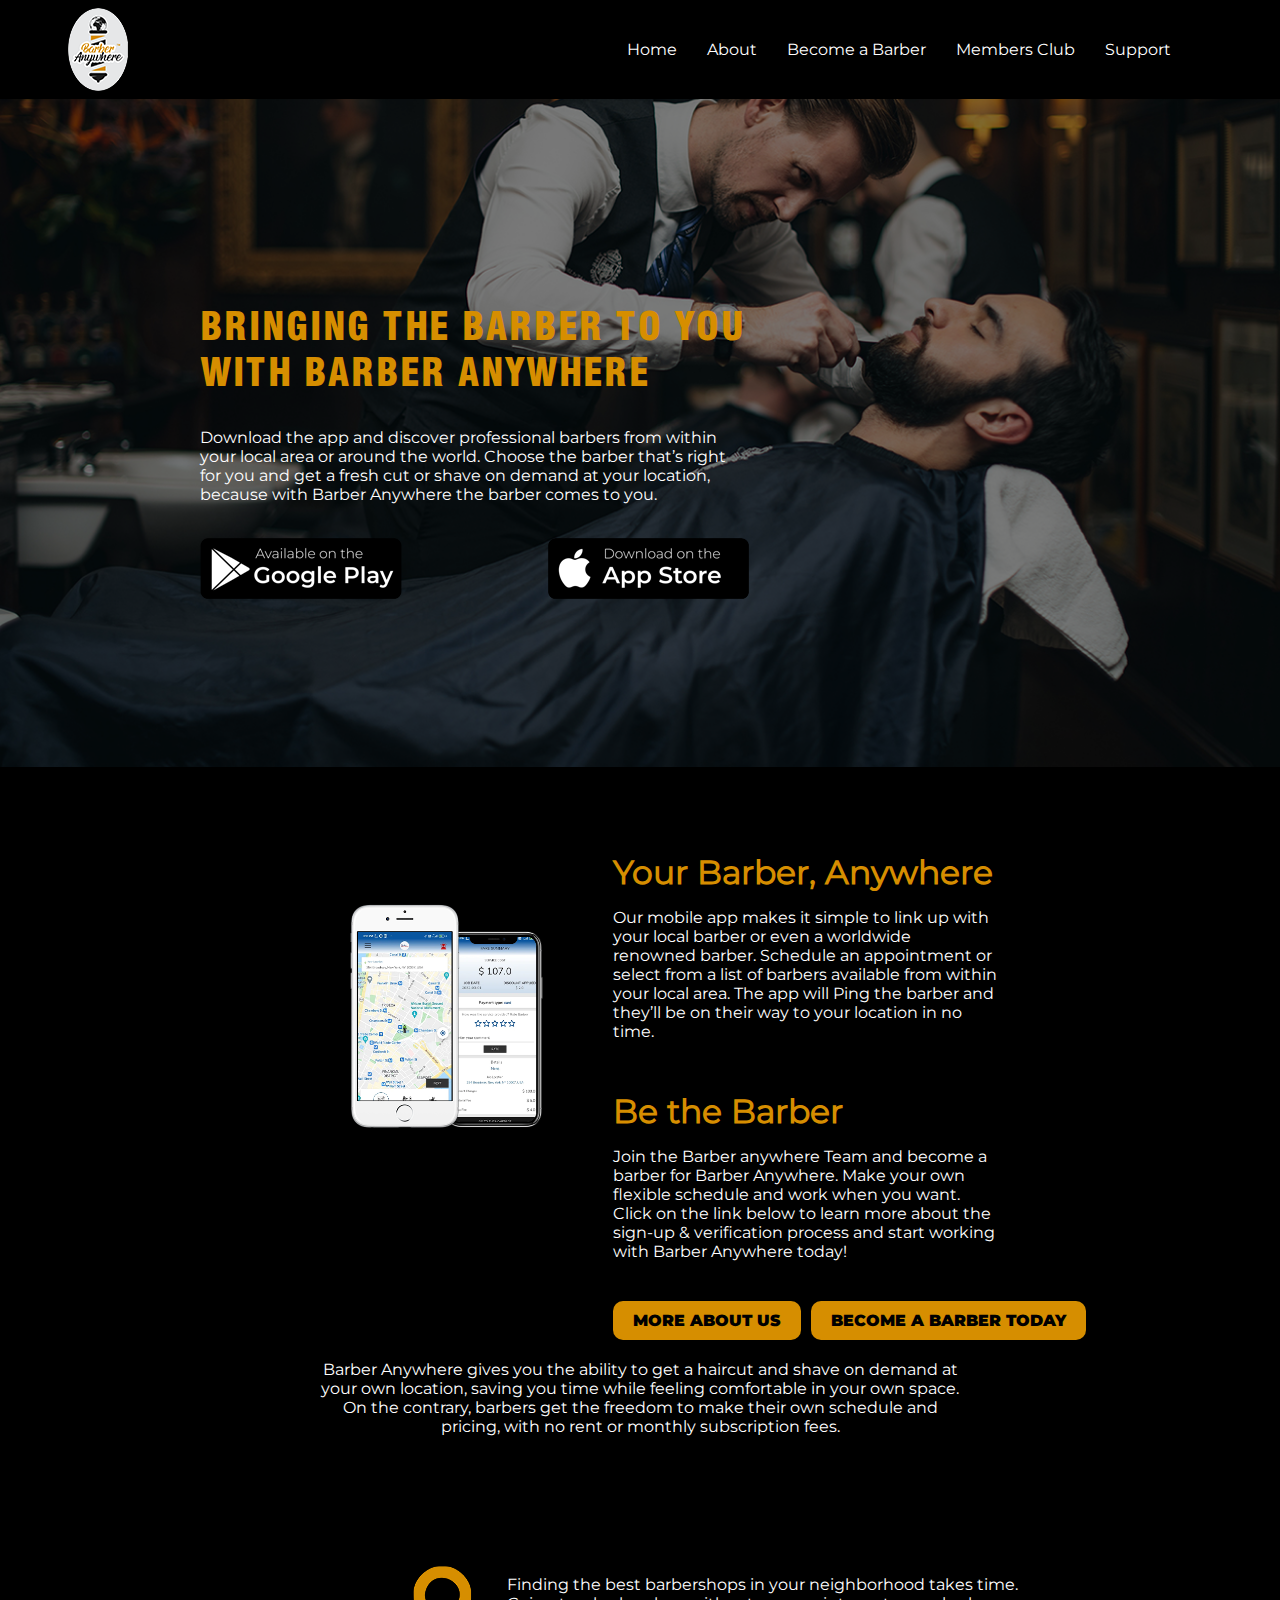
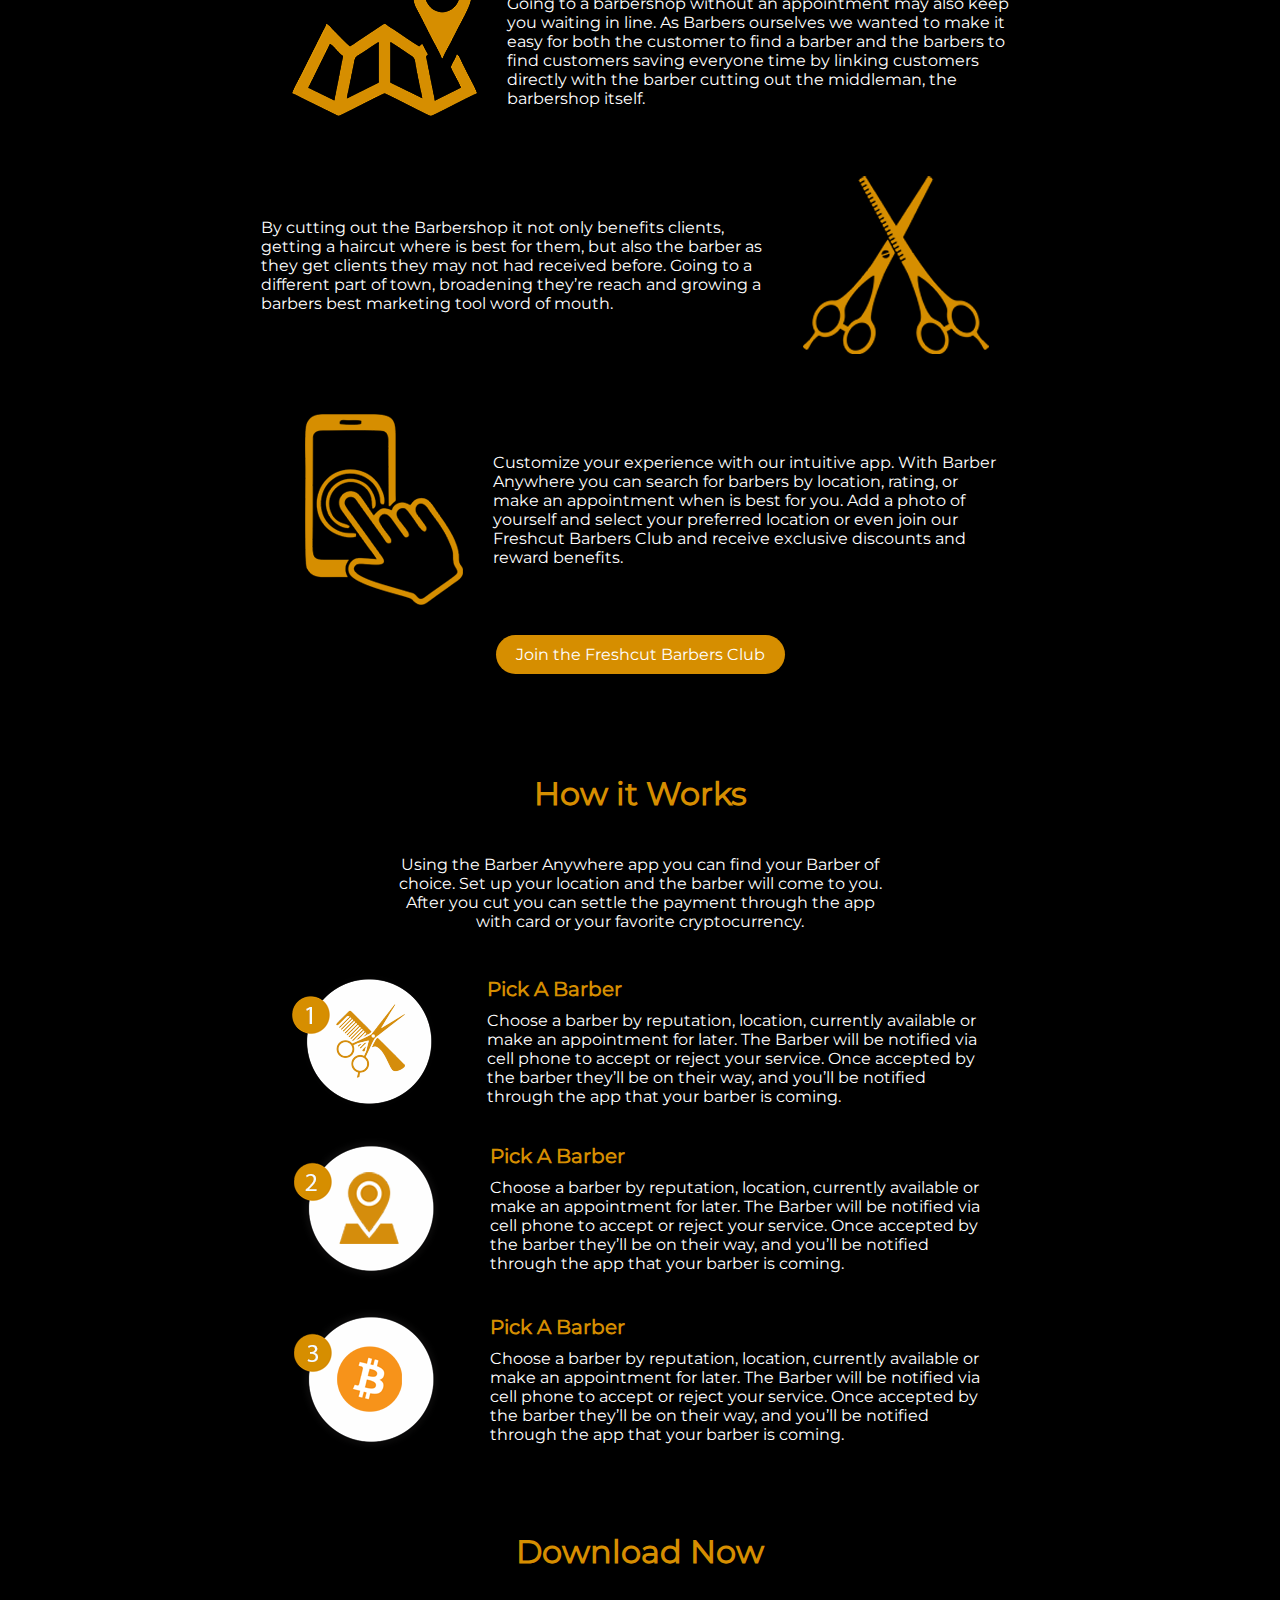
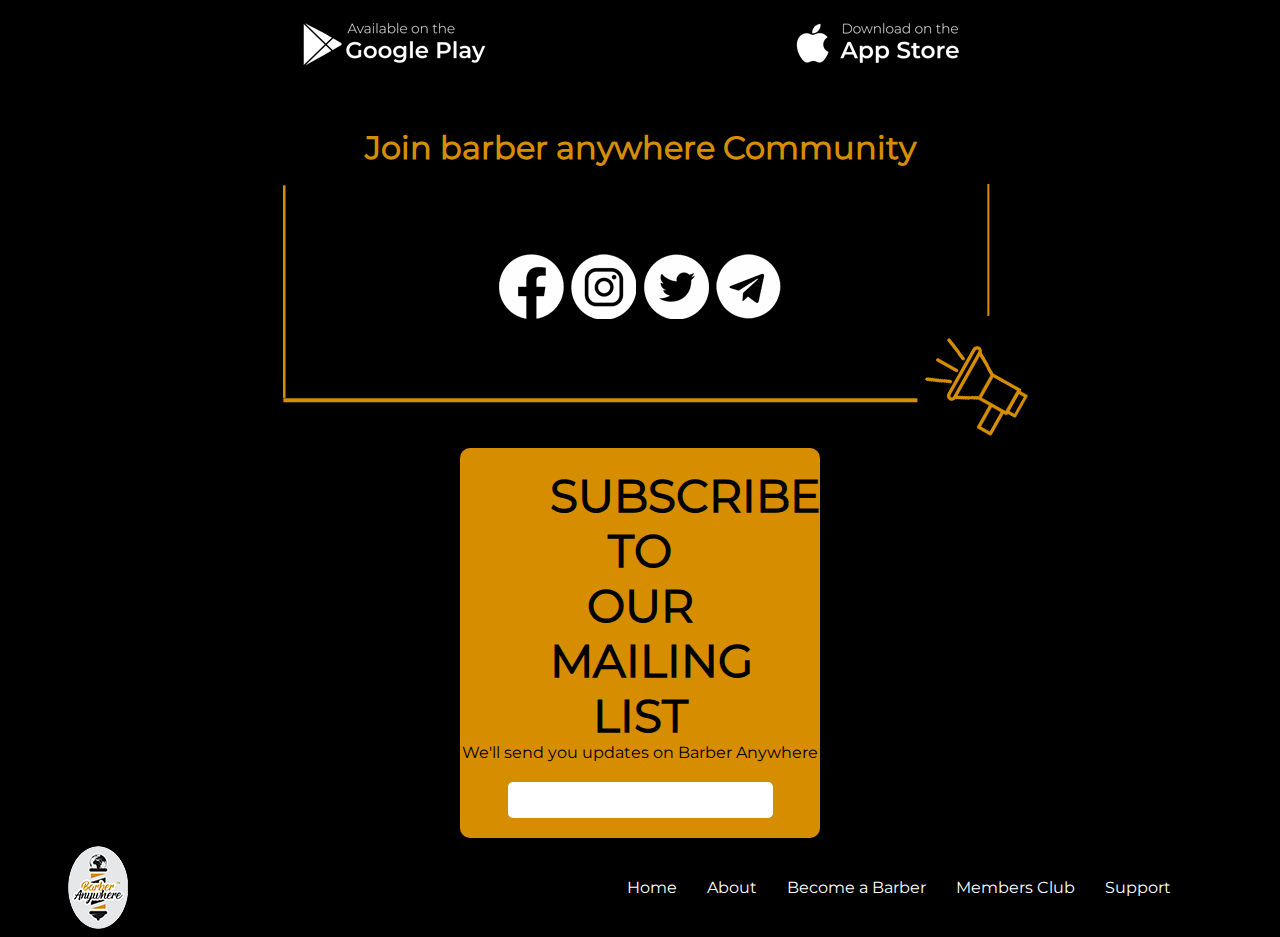
<file: index.html>
<!DOCTYPE html>
<html lang="en">
<head>
    <meta charset="UTF-8">
    <meta http-equiv="X-UA-Compatible" content="IE=edge">
    <meta name="viewport" content="width=device-width, initial-scale=1.0">
    <link rel="stylesheet" href="styles/styles.css">
    <link href="assets/fonts/Montserrat-Regular.ttf" rel="stylesheet">
    <link href="assets/fonts/Montserrat-Black.ttf" rel="stylesheet">
    <link rel="stylesheet" href="assets/fonts/Swiss721BT-BlackCondensed.ttf">
    <title>Barber Anywhere</title>
</head>
<body>
    <div class="nav-container">
        <nav class="navbar">
            <img id="navbar-logo" src="assets/images/logo.png"/>
            <div class="menu-toggle" id="mobile-menu">
                <span class="bar"></span>
                <span class="bar"></span>
                <span class="bar"></span>
            </div>
            <ul class="nav-menu">
                <li><a href="#" class="nav-links"></a>Home</li>
                <li><a href="#" class="nav-links"></a>About</li>
                <li><a href="#" class="nav-links"></a>Become a Barber</li>
                <li><a href="#" class="nav-links"></a>Members Club</li>
                <li><a href="#" class="nav-links"></a>Support</li>
            </ul>
        </nav>
    </div>
    <div class="hero-container">
        <div class="hero">
            <div class="hero-title">
                <h1 class="title">BRINGING THE BARBER TO YOU
                    WITH BARBER ANYWHERE</h1>
                    
            </div>
            <div class="hero-p">
                <p>Download the app and discover professional barbers from within 
                    your local area or around the world. Choose the barber that’s right 
                    for you and get a fresh cut or shave on demand at your location, 
                    because with Barber Anywhere the barber comes to you.
                    </p>
            </div>
            <div class="hero-app">
                <div class="app-img">
                    <img src="assets/images/google-play.png" alt="google-play">
                </div>
                <div class="app-img">
                    <img src="assets/images/app-store.png" alt="app-store">
                </div>
            </div>
        </div>
    </div>
    <div class="card-container">
        <div class="card">
            <div class="phone-section">
                <img src="assets/images/phone.png" class="phone-img" alt="phone">
            </div>
            <div class="card-section">
                <h1 class="card-title">
                    Your Barber, Anywhere
                </h1>
                <p class="card-details">
                    Our mobile app makes it simple to link up with your 
local barber or even a worldwide renowned barber. 
Schedule an appointment or select from a list of 
barbers available from within your local area. The app 
will Ping the barber and they’ll be on their way to your 
location in no time.
                </p>
                <h1 class="card-title">
                    Be the Barber
                </h1>
                <p class="card-details">
                    Join the Barber anywhere Team and become a barber
for Barber Anywhere. Make your own flexible schedule 
and work when you want. Click on the link below to learn 
more about the sign-up & verification process and start 
working with Barber Anywhere today!
                </p>
                <div class="btn-section">
                    <div class="btn">
                        <a href="#" class="this-btn">More about us</a>
                    </div>
                    <div class="btn">
                        <a href="#" class="this-btn">Become a barber today</a>
                    </div>
                </div>
            </div>
        </div>
        <div class="descr">
            <p class="desc-details">
                Barber Anywhere gives you the ability to get a haircut and shave on demand at your own location, saving you time while feeling comfortable in your own space. On the contrary, barbers get the 
freedom to make their own schedule and pricing, with no rent or monthly subscription fees.

            </p>
        </div>
        <div class="barber-desc-container">
            <div class="find">
                <img src="assets/images/maps.png" alt="maps" class="icons">
                <p class="p-barber-desc">Finding the best barbershops in your neighborhood takes time. Going to a barbershop without an appointment may also keep you waiting in line. As Barbers ourselves we wanted to make it easy for both the customer to find a barber and the barbers to find customers saving everyone time by linking customers directly with the barber cutting out the middleman, the barbershop itself.</p>
            </div>
            <div class="cutting">
                <p class="p-barber-desc">By cutting out the Barbershop it not only benefits clients, getting a 
                    haircut where is best for them, but also the barber as they get clients they may not had received before. Going to a different part of town, 
                    broadening they’re reach and growing a barbers best marketing tool word of mouth.</p>
                <img src="assets/images/cutting.png" alt="scissor" class="icons">
            </div>
            <div class="customize">
                <img src="assets/images/customize.png" alt="customize" class="icons">
                <p class="p-barber-desc">Customize your experience with our intuitive app. With Barber Anywhere you can search for barbers by location, rating, or make an 
                    appointment when is best for you. Add a photo of yourself and select your preferred location or even join our Freshcut Barbers Club and receive exclusive discounts and reward benefits.</p>
            </div>
            <div class="join-btn">
                <a href="#" class="btn-join">Join the Freshcut Barbers Club</a>
            </div>
        </div>
        <div class="how-it-works-container">
            <h1 class="how-it-works-title">How it Works</h1>
            <p class="how-it-works-desc">Using the Barber Anywhere app you can find your Barber of choice. Set up your location and the barber will come to you. After you cut you can settle the payment through the app with card or your favorite cryptocurrency.</p>
        </div>
        <div class="container">
                <img src="assets/images/pick-a-barber.png" alt="" class="pick-img">
                <div class="section">
                    <h1 class="container-title">Pick A Barber</h1>
                    <p class="desc">Choose a barber by reputation, location, currently available or make an appointment for later. The Barber will be notified via cell phone to accept or reject your service. Once accepted by the barber they’ll be on their way, and you’ll be notified through the app that your barber is coming.</p>
                </div>
        </div>
        <div class="container">
            <img src="assets/images/barber-come.png" alt="" class="pick-img">
            <div class="section">
                <h1 class="container-title">Pick A Barber</h1>
                <p class="desc">Choose a barber by reputation, location, currently available or make an appointment for later. The Barber will be notified via cell phone to accept or reject your service. Once accepted by the barber they’ll be on their way, and you’ll be notified through the app that your barber is coming.</p>
            </div>
        </div>
        <div class="container">
            <img src="assets/images/btc-icon.png" alt="" class="pick-img">
            <div class="section">
                <h1 class="container-title">Pick A Barber</h1>
                <p class="desc">Choose a barber by reputation, location, currently available or make an appointment for later. The Barber will be notified via cell phone to accept or reject your service. Once accepted by the barber they’ll be on their way, and you’ll be notified through the app that your barber is coming.</p>
            </div>
        </div>
        <div class="download-container">
            <h1 class="download-title">Download Now</h1>
            <div class="download-btn-container">
                <div class="google-play">
                    <img src="assets/images/google-play.png" alt="" class="google-play">
                </div>
                <div class="app-store-img">
                    <img src="assets/images/app-store.png" alt="" class="app-store">
                </div>
                
            </div>
        </div>
        <div class="community-container">
            <h1 class="community-title">Join barber anywhere
                Community</h1>
            <div class="border-container">
                <img src="assets/images/border.png" alt="" class="border">
            </div>
            <div class="social-container">
                
                <div class="fb">
                    <img src="assets/images/fb.png" alt="" class="fb">
                </div>
                <div class="ig">
                    <img src="assets/images/ig.png" alt="" class="ig">
                </div><div class="twitter">
                    <img src="assets/images/twitter.png" alt="" class="twitter">
                </div><div class="telegram">
                    <img src="assets/images/telegram.png" alt="" class="telegram">
                </div>
            </div>
        </div>
    </div>
    <footer class="footer">
        <div class="footer-container">
            <h1 class="title-footer">Subscribe to our 
                Mailing List</h1>
                <span>We'll send you updates on Barber Anywhere</span>
                <input type="email" class="newsletter">
        </div>
    </footer>
    <div class="nav-container-footer">
        <nav class="navbar-footer">
            <img id="navbar-logo" src="assets/images/logo.png"/>
            <ul class="nav-menu-footer">
                <li><a href="#" class="nav-links-footer"></a>Home</li>
                <li><a href="#" class="nav-links-footer"></a>About</li>
                <li><a href="#" class="nav-links-footer"></a>Become a Barber</li>
                <li><a href="#" class="nav-links-footer"></a>Members Club</li>
                <li><a href="#" class="nav-links-footer"></a>Support</li>
            </ul>
        </nav>
    </div>
    <script src="assets/js/app.js"></script>
</body>
</html>
</file>
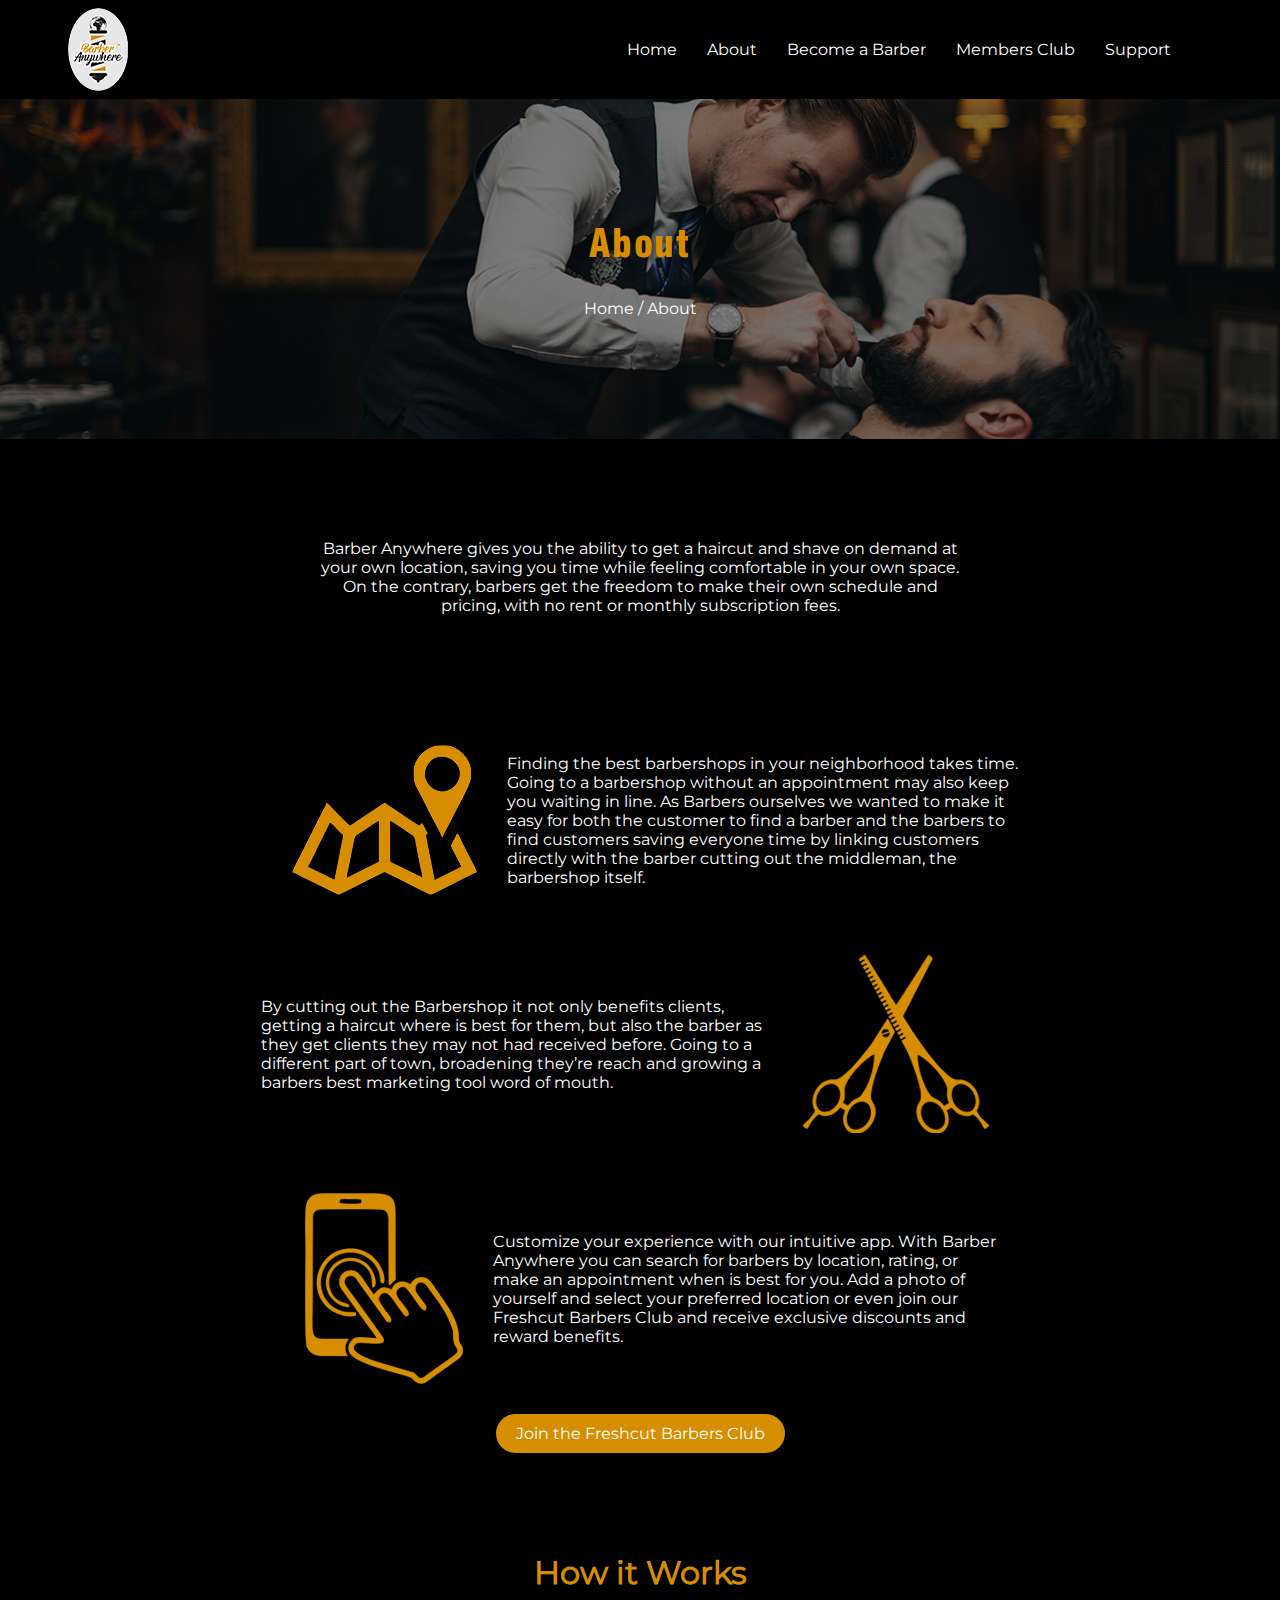
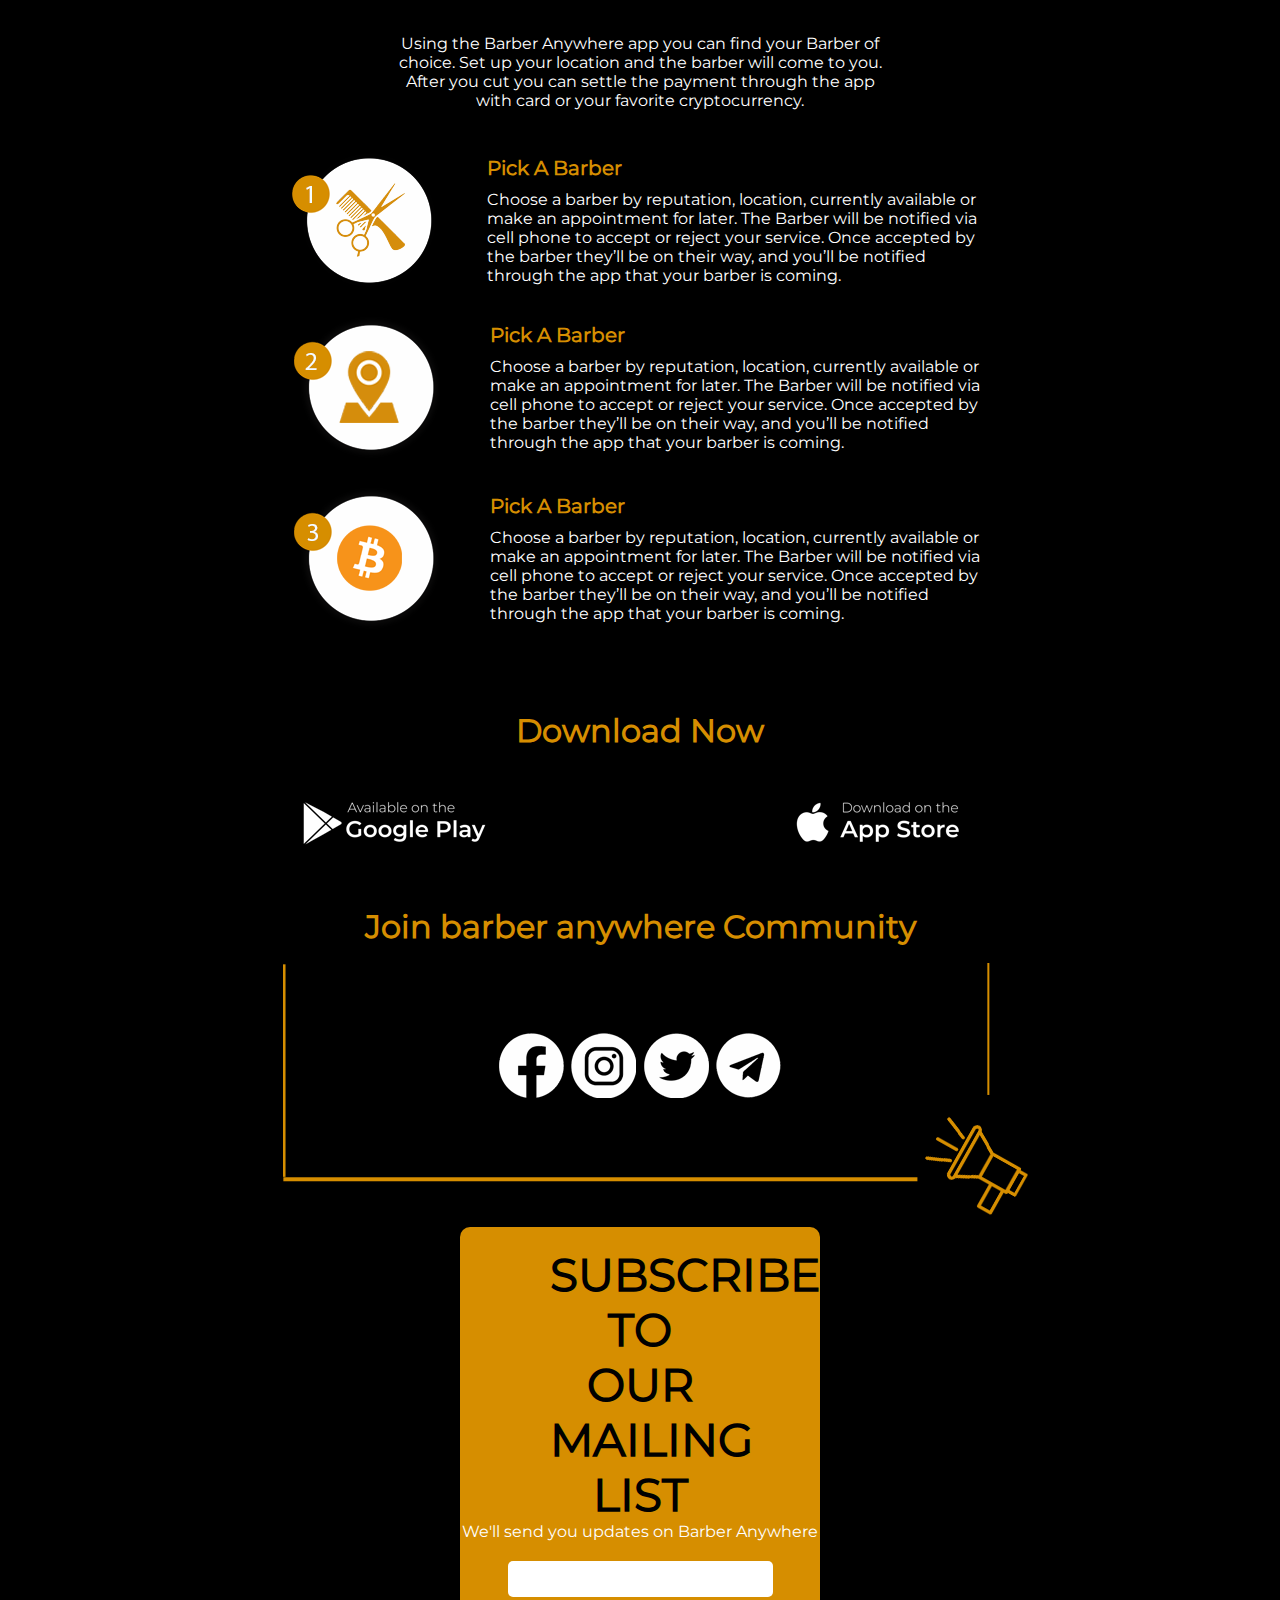
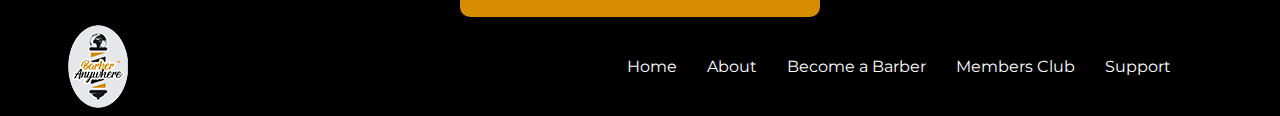
<file: about.html>
<!DOCTYPE html>
<html lang="en">
<head>
    <meta charset="UTF-8">
    <meta http-equiv="X-UA-Compatible" content="IE=edge">
    <meta name="viewport" content="width=device-width, initial-scale=1.0">
    <link rel="stylesheet" href="styles/about.css">
    <link href="assets/fonts/Montserrat-Regular.ttf" rel="stylesheet">
    <link href="assets/fonts/Montserrat-Black.ttf" rel="stylesheet">
    <link rel="stylesheet" href="assets/fonts/Swiss721BT-BlackCondensed.ttf">
    <title>Barber Anywhere</title>
</head>
<body>
    <div class="nav-container">
        <nav class="navbar">
            <img id="navbar-logo" src="assets/images/logo.png"/>
            <div class="menu-toggle" id="mobile-menu">
                <span class="bar"></span>
                <span class="bar"></span>
                <span class="bar"></span>
            </div>
            <ul class="nav-menu">
                <li><a href="index.html" class="nav-links">Home</a></li>
                <li><a href="about.html" class="nav-links">About</a></li>
                <li><a href="#" class="nav-links">Become a Barber</a></li>
                <li><a href="#" class="nav-links">Members Club</a></li>
                <li><a href="#" class="nav-links">Support</a></li>
            </ul>
        </nav>
    </div>
    <div class="hero-container">
        <div class="hero">
            <div class="hero-title">
                <h1 class="title">About</h1> 
                <div class="breadcrumbs">
                    <span><a href="index.html" class="breadcrumbs-links">Home</a> / About</span>
                </div>
            </div>
        </div>
    </div>
    <div class="card-container">
        <div class="descr">
            <p class="desc-details">
                Barber Anywhere gives you the ability to get a haircut and shave on demand at your own location, saving you time while feeling comfortable in your own space. On the contrary, barbers get the 
freedom to make their own schedule and pricing, with no rent or monthly subscription fees.

            </p>
        </div>
        <div class="barber-desc-container">
            <div class="find">
                <img src="assets/images/maps.png" alt="maps" class="icons">
                <p class="p-barber-desc">Finding the best barbershops in your neighborhood takes time. Going to a barbershop without an appointment may also keep you waiting in line. As Barbers ourselves we wanted to make it easy for both the customer to find a barber and the barbers to find customers saving everyone time by linking customers directly with the barber cutting out the middleman, the barbershop itself.</p>
            </div>
            <div class="cutting">
                <p class="p-barber-desc">By cutting out the Barbershop it not only benefits clients, getting a 
                    haircut where is best for them, but also the barber as they get clients they may not had received before. Going to a different part of town, 
                    broadening they’re reach and growing a barbers best marketing tool word of mouth.</p>
                <img src="assets/images/cutting.png" alt="scissor" class="icons">
            </div>
            <div class="customize">
                <img src="assets/images/customize.png" alt="customize" class="icons">
                <p class="p-barber-desc">Customize your experience with our intuitive app. With Barber Anywhere you can search for barbers by location, rating, or make an 
                    appointment when is best for you. Add a photo of yourself and select your preferred location or even join our Freshcut Barbers Club and receive exclusive discounts and reward benefits.</p>
            </div>
            <div class="join-btn">
                <a href="#" class="btn-join">Join the Freshcut Barbers Club</a>
            </div>
        </div>
        <div class="how-it-works-container">
            <h1 class="how-it-works-title">How it Works</h1>
            <p class="how-it-works-desc">Using the Barber Anywhere app you can find your Barber of choice. Set up your location and the barber will come to you. After you cut you can settle the payment through the app with card or your favorite cryptocurrency.</p>
        </div>
        <div class="container">
                <img src="assets/images/pick-a-barber.png" alt="" class="pick-img">
                <div class="section">
                    <h1 class="container-title">Pick A Barber</h1>
                    <p class="desc">Choose a barber by reputation, location, currently available or make an appointment for later. The Barber will be notified via cell phone to accept or reject your service. Once accepted by the barber they’ll be on their way, and you’ll be notified through the app that your barber is coming.</p>
                </div>
        </div>
        <div class="container">
            <img src="assets/images/barber-come.png" alt="" class="pick-img">
            <div class="section">
                <h1 class="container-title">Pick A Barber</h1>
                <p class="desc">Choose a barber by reputation, location, currently available or make an appointment for later. The Barber will be notified via cell phone to accept or reject your service. Once accepted by the barber they’ll be on their way, and you’ll be notified through the app that your barber is coming.</p>
            </div>
        </div>
        <div class="container">
            <img src="assets/images/btc-icon.png" alt="" class="pick-img">
            <div class="section">
                <h1 class="container-title">Pick A Barber</h1>
                <p class="desc">Choose a barber by reputation, location, currently available or make an appointment for later. The Barber will be notified via cell phone to accept or reject your service. Once accepted by the barber they’ll be on their way, and you’ll be notified through the app that your barber is coming.</p>
            </div>
        </div>
        <div class="download-container">
            <h1 class="download-title">Download Now</h1>
            <div class="download-btn-container">
                <div class="google-play">
                    <img src="assets/images/google-play.png" alt="" class="google-play">
                </div>
                <div class="app-store-img">
                    <img src="assets/images/app-store.png" alt="" class="app-store">
                </div>
                
            </div>
        </div>
        <div class="community-container">
            <h1 class="community-title">Join barber anywhere
                Community</h1>
            <div class="border-container">
                <img src="assets/images/border.png" alt="" class="border">
            </div>
            <div class="social-container">
                
                <div class="fb">
                    <img src="assets/images/fb.png" alt="" class="fb">
                </div>
                <div class="ig">
                    <img src="assets/images/ig.png" alt="" class="ig">
                </div><div class="twitter">
                    <img src="assets/images/twitter.png" alt="" class="twitter">
                </div><div class="telegram">
                    <img src="assets/images/telegram.png" alt="" class="telegram">
                </div>
            </div>
        </div>
    </div>
    <footer class="footer">
        <div class="footer-container">
            <h1 class="title-footer">Subscribe to our 
                Mailing List</h1>
                <span>We'll send you updates on Barber Anywhere</span>
                <input type="email" class="newsletter">
        </div>
    </footer>
    <div class="nav-container-footer">
        <nav class="navbar-footer">
            <img id="navbar-logo-footer" src="assets/images/logo.png"/>
            <ul class="nav-menu-footer">
                <li><a href="#" class="nav-links-footer"></a>Home</li>
                <li><a href="about.html" class="nav-links-footer"></a>About</li>
                <li><a href="#" class="nav-links-footer"></a>Become a Barber</li>
                <li><a href="#" class="nav-links-footer"></a>Members Club</li>
                <li><a href="#" class="nav-links-footer"></a>Support</li>
            </ul>
        </nav>
    </div>
    <script src="assets/js/app.js"></script>
</body>
</html>
</file>
<file: styles/styles.css>
@font-face {
    font-family: Montserrat;
    src: url(../assets/fonts/Montserrat-Regular.ttf);
 }
 @font-face {
    font-family: Montserrat-Black;
    src: url(../assets/fonts/Montserrat-Black.ttf);
 }

 @font-face {
 font-family: Swiss721BT-BlackCondensed;
    src: url(../assets/fonts/Swiss721BT-BlackCondensed.ttf);
}

* {
    padding: 0;
    margin: 0;
    font-family: Montserrat;
    box-sizing: border-box;
}

.nav-container {
    width: 100%;
    background-color: #000;
}

.nav-container-footer {
    width: 100%;
    background-color: #000;
}

.navbar-footer {
    display: flex;
    align-items: center;
    height: 99px;
    width: 90%;
    max-width: 1720px;
    margin: 0 auto;
}

.navbar {
    display: flex;
    align-items: center;
    height: 99px;
    width: 90%;
    max-width: 1720px;
    margin: 0 auto;
}

#navbar-logo {
    justify-self: start;
    cursor: pointer;
}

.nav-menu {
    display: flex;
    list-style: none;
    width: 90%;
}

.nav-menu, .nav-links {
    color: #fff;
    z-index: 99;
    cursor: pointer;
    padding-left: 30px;
    justify-content: end;
}


.nav-menu-footer {
    display: flex;
    list-style: none;
    width: 90%;
}

.nav-menu-footer, .nav-links-footer {
    color: #fff;
    z-index: 99;
    cursor: pointer;
    padding-left: 30px;
    justify-content: end;
}

.nav-links:hover {
    color: #d68e00;
    transition: all 0.2s ease-out;
}

.menu-toggle .bar {
    width: 25px;
    height: 3px;
    margin: 5px auto;
    transition: all 0.3s ease-in-out;
    background-color: #fff;
}

li {
    color: #fff;
}

@media screen and (max-width: 768px) {
    .nav-container {
        position: relative;
    }


    .nav-menu-footer {
        background-color: #000;
        width: 100%;
        justify-content: space-evenly;
    }

    .nav-menu-footer, .nav-links-footer {
        padding-left: 0px;
        white-space: nowrap;
    }

    li {
        padding: 20px 0px;
        text-align: center;
    }

    .nav-container-footer {
        padding-top: 30px;
    }

    .navbar-footer {
        display: flex;
        flex-direction: column;
        background-color: #000;
        width: 100%;
    }

    .nav-menu-footer {
        background-color: #000;
    }

    .nav-menu {
        display: flex;
        background-color: #000;
        margin:0;
        position: absolute;
        top: 98px;
        left: -100%;
        opacity: 0;
        transition: all 0.5s ease;
        white-space: nowrap;
        flex-direction: column;
        width: 100%;
    }

    #navbar-logo {
        margin-left: 20px;
    }

    .nav-menu.active {
        background-color: #000;
        left: 0;
        opacity: 1;
        transition: all 0.5s ease
    }

    a.nav-links {
        padding-left: 0px;
    }

    li {
        padding: 20px 0px;
    }

    li:hover {
        background-color: #d68e00;
    }

    .navbar {
        width: 100%;
    }

    ul.nav-menu {
        padding-left: 0px;
    }

    #mobile-menu {
        position: absolute;
        top: 20%;
        right: 5%;
        transform: translate(5%, 20%);
    }

    .menu-toggle .bar {
        display: block;
        cursor: pointer;
    }

    .menu-toggle {
        cursor: pointer;
    }

    #mobile-menu.is-active .bar:nth-child(2) {
        opacity: 0;
    }

    #mobile-menu.is-active .bar:nth-child(1) {
        transform: translateY(8px) rotate(45deg);
    }

    #mobile-menu.is-active .bar:nth-child(3) {
        transform: translateY(-8px) rotate(-45deg);
    }

}

.hero-container {
    background: url(../assets/images/hero.jpg);
    background-size: cover;
    background-position-y: -100px;
    background-repeat: no-repeat;
    max-height: 800px;
    height: 708px;
    display: flex;
    position: relative;
    overflow: hidden;
    background-color: #000;
}

.hero-container::before {
    content: "";
    position: absolute;
    top: 0px;
    right: 0px;
    bottom: 0px;
    left: 0px;
    background-color: rgba(0,0,0,0.5);
}

.hero {
    display: flex;
    flex-direction: column;
    justify-content: center;
    width: 550px;
    position: relative;
    left: 200px;
}

.title {
    font-size: 38.27px;
    color: #d68e00;
    font-family: Swiss721BT-BlackCondensed;
    padding-bottom: 33px;
    letter-spacing: 2px;
}

.hero-p {
    color: #fff;
}

.hero-app {
    display: flex;
    justify-content: center;
    justify-content: space-between;
    padding-top: 34px;
}

.card-container {
    background-color: #000;
}

.card {
    display: flex;
    justify-content: center;
}

.phone-section {
    padding: 50px 200px;
}

.card-section {
    align-self: center;
    width: 30%;
}

.card-title {
    color: #d68e00;
    font-size: 33px;
    padding: 0 0 16px 0;
}

.card-details {
    color: #fff;
    padding: 0 0 50px 0;
}

.btn-section {
    display: flex;
    justify-content: flex-start;
}

.btn {
    padding-right: 10px;
}

.this-btn {
    background-color: #d68e00;
    text-decoration: none;
    padding: 10px 20px;
    border-radius: 10px;
    color: #000;
    text-transform: uppercase;
    font-family: Montserrat-Black;
    font-size: 16px;
    white-space: nowrap;
}

.descr {
    display: flex;
    justify-content: center;
}

.desc-details {
    color: #fff;
    justify-self: center;
    text-align: center;
    max-width: 50%;
    padding-bottom: 100px;
}

.find {
    display: flex;
    justify-content: center;
    align-items: center;
}

.p-barber-desc {
    color: #fff;
    max-width: 40%;
    justify-self: center;
}

.icons {
    padding-right: 47px;
}

.cutting {
    display: flex;
    align-items: center;
    justify-content: center;
}

.customize {
    display: flex;
    align-items: center;
    justify-content: center;
}

.join-btn {
    display: flex;
    justify-content: center;
}

.btn-join {
    color: #fff;
    text-decoration: none;
    padding: 10px 20px;
    background-color: #d68e00;
    border-radius: 50px;
}

.how-it-works-container {
    display: flex;
    margin-top: 100px;
    flex-direction: column;
    align-items: center;
    
}

.how-it-works-title {
    color: #d68e00;
    padding-bottom: 42px;

}

.how-it-works-desc {
    color: #fff;
    width: 55%;
    text-align: center;
    padding-bottom: 42px;
}

.container-title {
    color: #d68e00;
    font-size: 22px;
}

.container {
    display: flex;
    align-items: center;
    justify-content: center;
    margin-bottom: 25px;
}

.section {
    width: 50%;
    justify-content: space-between;
}

.pick-img {
    padding-right: 47px;
}

.container-title {
    color: #d68e00;
    font-size: 20px;
    padding-bottom: 10px;
}

.desc {
    color: #fff;
}

.download-container {
    display: flex;
    margin-top: 80px;
    flex-direction: column;
    align-items: center;
    margin-bottom: 50px;
}

.download-title {
    color: #d68e00;
    padding-bottom: 42px;
}

.download-btn-container {
    justify-content: space-between;
    display: inline-flex;
    width: 30%;
}

.community-container {
    display: flex;
    align-items: center;
    justify-content: center;
    flex-direction: column;
}

.community-title {
    color: #d68e00;
    padding-bottom: 42px;
}

.social-container {
    display: flex;
    justify-content: space-between;
    width: 22%;
    margin-bottom: 20px;
    margin-top: 45px
}
.footer {
    background-color: #000;
    padding-top: 190px;
}



.footer-container {
    background-color: #d68e00;
    display: flex;
    align-items: center;
    flex-direction: column;
    padding-bottom: 20px;
    border-radius: 10px;
}

.footer-title {
    justify-content: center;
}

.title-footer {
    text-transform: uppercase;
    font-size: 45.5px;
    width: 50%;
    text-align: center;
    padding-top: 20px
}

.newsletter {
    padding: 10px 20px;
    width: 600px;
    border-radius: 5px;
    margin-top: 20px;
    border: none;
}

.newsletter:-moz-focus-inner {
    border: 2px solid #d68e00
}

.border-container {
    position: absolute;
    padding-top: 150px;
    margin-left: 30px
}

@media screen and (max-width: 1024px) {
    
    .hero {
        left: 60px;
    }
    
    
}

@media screen and (max-width: 912px) {
    .phone-section {
        padding: 0px;
        text-align: center;
    }

    .card {
        display: block;
    }

    .card-section {
        width: 100%;
    }

    .card-title {
        text-align: center;
        margin-top: 40px;
    }

    .card-details {
        padding: 0 50px;
    }

    .btn-section {
        justify-content: center;
        margin-top: 50px;
        margin-bottom: 50px;
    }

    .desc-details {
        max-width: 100% !important;
        padding: 0 50px 40px 50px;
    }

    .p-barber-desc {
        max-width: 100%;
    }

    .find, .cutting, .customize {
        display: block;
        text-align: center;
    }

    .find {
        margin-left: 30px;
        margin-right: 30px;
        margin-bottom: 20px;
    }

    .cutting {
        margin-left: 30px;
        margin-bottom: 20px;
        margin-right: 30px;
    }

    .customize {
        margin-left: 30px;
        margin-bottom: 20px;
        margin-right: 30px;
    }

    .download-btn-container {
        width: 100%;
        justify-content: center;
    }

    .how-it-works-desc {
        padding-left: 50px;
        padding-right: 50px;
        width: 100%;
    }

    .footer-container {
        margin-left: 100px;
        margin-right: 100px;
    }

    .title-footer {
        width: 100%;
    }

    .newsletter {
        width: 470px;
    }

    .hero {
        width: 100%;
        text-align: center;
        left: 0;
    }
    
}

@media screen and (min-width: 280px) {
    
    .hero-container {
        background-position: center;
        height: 560px;
    }

    .social-container {
        justify-content: space-evenly;
        width: 100%;
    }

    .card-container {
        padding-top: 45px;
    }

    img.phone-img {
        width: 230px;
    }

    .phone-section {
        padding: 50px 50px;
    }

    .btn-section {
        display: block;
    }

    .btn {
        text-align: center;
        margin-bottom: 30px;
    }

    .find, .cutting, .customize {
        display: block;
    }

    .cutting {
        display: flex;
        flex-direction: column-reverse;
    }

    .icons {
        padding: 30px;
    }

    .how-it-works-desc {
        padding-left: 10px;
        padding-right: 10px;
        width: 100%;
    }

    .container {
        display: block;
        text-align: center;
    }

    .section {
        width: 100%;
    }

    .pick-img {
        padding-right: 0px;
    }

    .download-btn-container {
        width: 100%;
        display: block;
        text-align: center;
    }

    .community-title {
        text-align: center;
    }

    .footer-container {
        margin-left: calc(100px - 100px);
        margin-right: calc(100px - 100px);
    }

    img.border {
        display: none;
    }

    .newsletter {
        width: 265px;
    }

    span {
        text-align: center;
    }

    .hero-app {
        display: block;
        padding-top: 34px;
    }

    .footer {
        padding-top: 50px;
    }

}

@media screen and (min-width: 412px)  {
    .nav-menu-footer {
        display: block;
    }

    #navbar-logo {
        margin-left: 0px;
    }
}

@media screen and (min-width: 1024px) {
    
    .hero-app {
        display: flex;
    }
    .nav-menu-footer {
        display: flex;
    }
    
    img.border {
        display: block;
        
    }
    .social-container {
        justify-content: space-between;
        width: 22%;
    }

    .btn-section {
        display: flex;
    }

    .find, .cutting, .customize {
        display: flex;
        flex-direction: row;
    }

    .container {
        display: flex;
        text-align: left;
    }

    .section {
        width: 43%;
        padding-left: 50px;
    }

    .how-it-works-desc {
        width: 40%;
    }

    .download-btn-container {
        display: flex;
        justify-content: space-evenly;
    }
    
    .footer-container {
        margin-top: 55px;
        margin-left: calc(500px - 40px);
        margin-right: calc(500px - 40px);
    }

    .hero-container {
        background-position-y: -100px;
        max-height: 800px;
        height: 708px;
    }

}
</file>
<file: styles/about.css>
@font-face {
    font-family: Montserrat;
    src: url(../assets/fonts/Montserrat-Regular.ttf);
 }
 @font-face {
    font-family: Montserrat-Black;
    src: url(../assets/fonts/Montserrat-Black.ttf);
 }

 @font-face {
 font-family: Swiss721BT-BlackCondensed;
    src: url(../assets/fonts/Swiss721BT-BlackCondensed.ttf);
}

* {
    padding: 0;
    margin: 0;
    font-family: Montserrat;
    box-sizing: border-box;
}

.nav-container {
    width: 100%;
    background-color: #000;
}

.nav-container-footer {
    width: 100%;
    background-color: #000;
}

.navbar-footer {
    display: flex;
    align-items: center;
    height: 99px;
    width: 90%;
    max-width: 1720px;
    margin: 0 auto;
}

.navbar {
    display: flex;
    align-items: center;
    height: 99px;
    width: 90%;
    max-width: 1720px;
    margin: 0 auto;
}

#navbar-logo {
    justify-self: start;
    cursor: pointer;
}

.nav-menu {
    display: flex;
    list-style: none;
    width: 90%;
}

.nav-menu, .nav-links {
    color: #fff;
    z-index: 99;
    cursor: pointer;
    padding-left: 30px;
    justify-content: end;
}


.nav-menu-footer {
    display: flex;
    list-style: none;
    width: 90%;
}

.nav-menu-footer, .nav-links-footer {
    color: #fff;
    z-index: 99;
    cursor: pointer;
    padding-left: 30px;
    justify-content: end;
}

.nav-links:hover {
    color: #d68e00;
    transition: all 0.2s ease-out;
}

.menu-toggle .bar {
    width: 25px;
    height: 3px;
    margin: 5px auto;
    transition: all 0.3s ease-in-out;
    background-color: #fff;
}

li {
    color: #fff;
}

.hero-title {
    text-align: center;
}

span, .breadcrumbs-links {
    color: #fff;
    text-decoration: none;
}

.breadcrumbs-links:hover {
    text-decoration: underline;
    color: #d68e00;
    transition: all 0.5s ease;
}

@media screen and (max-width: 768px) {
    .nav-container {
        position: relative;
    }

    .navbar-logo-footer {
        margin: 0;
    }

    .nav-menu-footer {
        background-color: #000;
        width: 100%;
        justify-content: space-evenly;
    }

    .nav-menu-footer, .nav-links-footer {
        padding-left: 0px;
        white-space: nowrap;
    }

    li {
        padding: 20px 0px;
        text-align: center;
    }

    .nav-container-footer {
        padding-top: 30px;
    }

    .navbar-footer {
        display: flex;
        flex-direction: column;
        background-color: #000;
        width: 100%;
    }

    .nav-menu-footer {
        background-color: #000;
    }

    .nav-menu {
        display: flex;
        background-color: #000;
        margin:0;
        position: absolute;
        top: 98px;
        left: -100%;
        opacity: 0;
        transition: all 0.5s ease;
        white-space: nowrap;
        flex-direction: column;
        width: 100%;
    }

    #navbar-logo {
        margin-left: 20px;
    }

    .nav-menu.active {
        background-color: #000;
        left: 0;
        opacity: 1;
        transition: all 0.5s ease
    }

    a.nav-links {
        padding-left: 0px;
    }

    li {
        padding: 20px 0px;
    }

    li:hover {
        background-color: #d68e00;
    }

    .navbar {
        width: 100%;
    }

    ul.nav-menu {
        padding-left: 0px;
    }

    #mobile-menu {
        position: absolute;
        top: 20%;
        right: 5%;
        transform: translate(5%, 20%);
    }

    .menu-toggle .bar {
        display: block;
        cursor: pointer;
    }

    .menu-toggle {
        cursor: pointer;
    }

    #mobile-menu.is-active .bar:nth-child(2) {
        opacity: 0;
    }

    #mobile-menu.is-active .bar:nth-child(1) {
        transform: translateY(8px) rotate(45deg);
    }

    #mobile-menu.is-active .bar:nth-child(3) {
        transform: translateY(-8px) rotate(-45deg);
    }

    .nav-menu-footer {
        display: block;
    }

}

.hero-container {
    background: url(../assets/images/hero.jpg);
    background-size: cover;
    background-position-y: -100px;
    background-repeat: no-repeat;
    max-height: 800px;
    height: 708px;
    display: flex;
    position: relative;
    overflow: hidden;
    background-color: #000;
}

.hero-container::before {
    content: "";
    position: absolute;
    top: 0px;
    right: 0px;
    bottom: 0px;
    left: 0px;
    background-color: rgba(0,0,0,0.5);
}

.nav-links {
    text-decoration: none;
}

.hero {
    display: flex;
    flex-direction: column;
    justify-content: center;
    position: relative;
    align-items: center;
    width: 100%;
}

.title {
    font-size: 38.27px;
    color: #d68e00;
    font-family: Swiss721BT-BlackCondensed;
    padding-bottom: 33px;
    letter-spacing: 2px;
}

.hero-p {
    color: #fff;
}

.hero-app {
    display: flex;
    justify-content: center;
    justify-content: space-between;
    padding-top: 34px;
}

.card-container {
    background-color: #000;
}

.card {
    display: flex;
    justify-content: center;
}

.phone-section {
    padding: 50px 200px;
}

.card-section {
    align-self: center;
    width: 30%;
}

.card-title {
    color: #d68e00;
    font-size: 33px;
    padding: 0 0 16px 0;
}

.card-details {
    color: #fff;
    padding: 0 0 50px 0;
}

.btn-section {
    display: flex;
    justify-content: flex-start;
}

.btn {
    padding-right: 10px;
}

.this-btn {
    background-color: #d68e00;
    text-decoration: none;
    padding: 10px 20px;
    border-radius: 10px;
    color: #000;
    text-transform: uppercase;
    font-family: Montserrat-Black;
    font-size: 16px;
    white-space: nowrap;
}

.descr {
    display: flex;
    justify-content: center;
}

.desc-details {
    color: #fff;
    justify-self: center;
    text-align: center;
    max-width: 50%;
    padding-bottom: 100px;
}

.find {
    display: flex;
    justify-content: center;
    align-items: center;
}

.p-barber-desc {
    color: #fff;
    max-width: 40%;
    justify-self: center;
}

.icons {
    padding-right: 47px;
}

.cutting {
    display: flex;
    align-items: center;
    justify-content: center;
}

.customize {
    display: flex;
    align-items: center;
    justify-content: center;
}

.join-btn {
    display: flex;
    justify-content: center;
}

.btn-join {
    color: #fff;
    text-decoration: none;
    padding: 10px 20px;
    background-color: #d68e00;
    border-radius: 50px;
}

.how-it-works-container {
    display: flex;
    margin-top: 100px;
    flex-direction: column;
    align-items: center;
    
}

.how-it-works-title {
    color: #d68e00;
    padding-bottom: 42px;

}

.how-it-works-desc {
    color: #fff;
    width: 55%;
    text-align: center;
    padding-bottom: 42px;
}

.container-title {
    color: #d68e00;
    font-size: 22px;
}

.container {
    display: flex;
    align-items: center;
    justify-content: center;
    margin-bottom: 25px;
}

.section {
    width: 50%;
    justify-content: space-between;
}

.pick-img {
    padding-right: 47px;
}

.container-title {
    color: #d68e00;
    font-size: 20px;
    padding-bottom: 10px;
}

.desc {
    color: #fff;
}

.download-container {
    display: flex;
    margin-top: 80px;
    flex-direction: column;
    align-items: center;
    margin-bottom: 50px;
}

.download-title {
    color: #d68e00;
    padding-bottom: 42px;
}

.download-btn-container {
    justify-content: space-between;
    display: inline-flex;
    width: 30%;
}

.community-container {
    display: flex;
    align-items: center;
    justify-content: center;
    flex-direction: column;
}

.community-title {
    color: #d68e00;
    padding-bottom: 42px;
}

.social-container {
    display: flex;
    justify-content: space-between;
    width: 22%;
    margin-bottom: 20px;
    margin-top: 45px
}
.footer {
    background-color: #000;
    padding-top: 190px;
}



.footer-container {
    background-color: #d68e00;
    display: flex;
    align-items: center;
    flex-direction: column;
    padding-bottom: 20px;
    border-radius: 10px;
}

.footer-title {
    justify-content: center;
}

.title-footer {
    text-transform: uppercase;
    font-size: 45.5px;
    width: 50%;
    text-align: center;
    padding-top: 20px
}

.newsletter {
    padding: 10px 20px;
    width: 600px;
    border-radius: 5px;
    margin-top: 20px;
    border: none;
}

.newsletter:-moz-focus-inner {
    border: 2px solid #d68e00
}

.border-container {
    position: absolute;
    padding-top: 150px;
    margin-left: 30px
}

@media screen and (max-width: 1024px) {
    
    .hero {
        left: 60px;
    }
    
    
}

@media screen and (max-width: 912px) {
    .phone-section {
        padding: 0px;
        text-align: center;
    }

    .card {
        display: block;
    }

    .card-section {
        width: 100%;
    }

    .card-title {
        text-align: center;
        margin-top: 40px;
    }

    .card-details {
        padding: 0 50px;
    }

    .btn-section {
        justify-content: center;
        margin-top: 50px;
        margin-bottom: 50px;
    }

    .desc-details {
        max-width: 100% !important;
        padding: 0 50px 40px 50px;
    }

    .p-barber-desc {
        max-width: 100%;
    }

    .find, .cutting, .customize {
        display: block;
        text-align: center;
    }

    .find {
        margin-left: 30px;
        margin-right: 30px;
        margin-bottom: 20px;
    }

    .cutting {
        margin-left: 30px;
        margin-bottom: 20px;
        margin-right: 30px;
    }

    .customize {
        margin-left: 30px;
        margin-bottom: 20px;
        margin-right: 30px;
    }

    .download-btn-container {
        width: 100%;
        justify-content: center;
    }

    .how-it-works-desc {
        padding-left: 50px;
        padding-right: 50px;
        width: 100%;
    }

    .footer-container {
        margin-left: 100px;
        margin-right: 100px;
    }

    .title-footer {
        width: 100%;
    }

    .newsletter {
        width: 470px;
    }

    .hero {
        width: 100%;
        text-align: center;
        left: 0;
    }
    
}



@media screen and (min-width: 280px) {
    
    .hero-container {
        background-position: center;
        height: 220px;
    }

    .social-container {
        justify-content: space-evenly;
        width: 100%;
    }

    .card-container {
        padding-top: 100px;
    }

    img.phone-img {
        width: 230px;
    }

    .phone-section {
        padding: 50px 50px;
    }

    .btn-section {
        display: block;
    }

    .btn {
        text-align: center;
        margin-bottom: 30px;
    }

    .find, .cutting, .customize {
        display: block;
    }

    .cutting {
        display: flex;
        flex-direction: column-reverse;
    }

    .icons {
        padding: 30px;
    }

    .how-it-works-desc {
        padding-left: 10px;
        padding-right: 10px;
        width: 100%;
    }

    .container {
        display: block;
        text-align: center;
    }

    .section {
        width: 100%;
    }

    .pick-img {
        padding-right: 0px;
    }

    .download-btn-container {
        width: 100%;
        display: block;
        text-align: center;
    }

    .community-title {
        text-align: center;
    }

    .footer-container {
        margin-left: calc(100px - 100px);
        margin-right: calc(100px - 100px);
    }

    img.border {
        display: none;
    }

    .newsletter {
        width: 265px;
    }

    span {
        text-align: center;
    }

    .hero-app {
        display: block;
        padding-top: 34px;
    }

    .footer {
        padding-top: 50px;
    }

}

@media screen and (min-width: 412px)  {
    .nav-menu-footer {
        display: block;
    }

    #navbar-logo {
        margin-left: 0px;
    }
}

@media screen and (min-width: 1024px) {
    
    .hero-app {
        display: flex;
    }
    .nav-menu-footer {
        display: flex;
    }
    
    img.border {
        display: block;
        
    }
    .social-container {
        justify-content: space-between;
        width: 22%;
    }

    .btn-section {
        display: flex;
    }

    .find, .cutting, .customize {
        display: flex;
        flex-direction: row;
    }

    .container {
        display: flex;
        text-align: left;
    }

    .section {
        width: 43%;
        padding-left: 50px;
    }

    .how-it-works-desc {
        width: 40%;
    }

    .download-btn-container {
        display: flex;
        justify-content: space-evenly;
    }
    
    .footer-container {
        margin-top: 55px;
        margin-left: calc(500px - 40px);
        margin-right: calc(500px - 40px);
    }

    .hero-container {
        background-position-y: -100px;
        max-height: 800px;
        height: 340px;
    }

}
</file>
